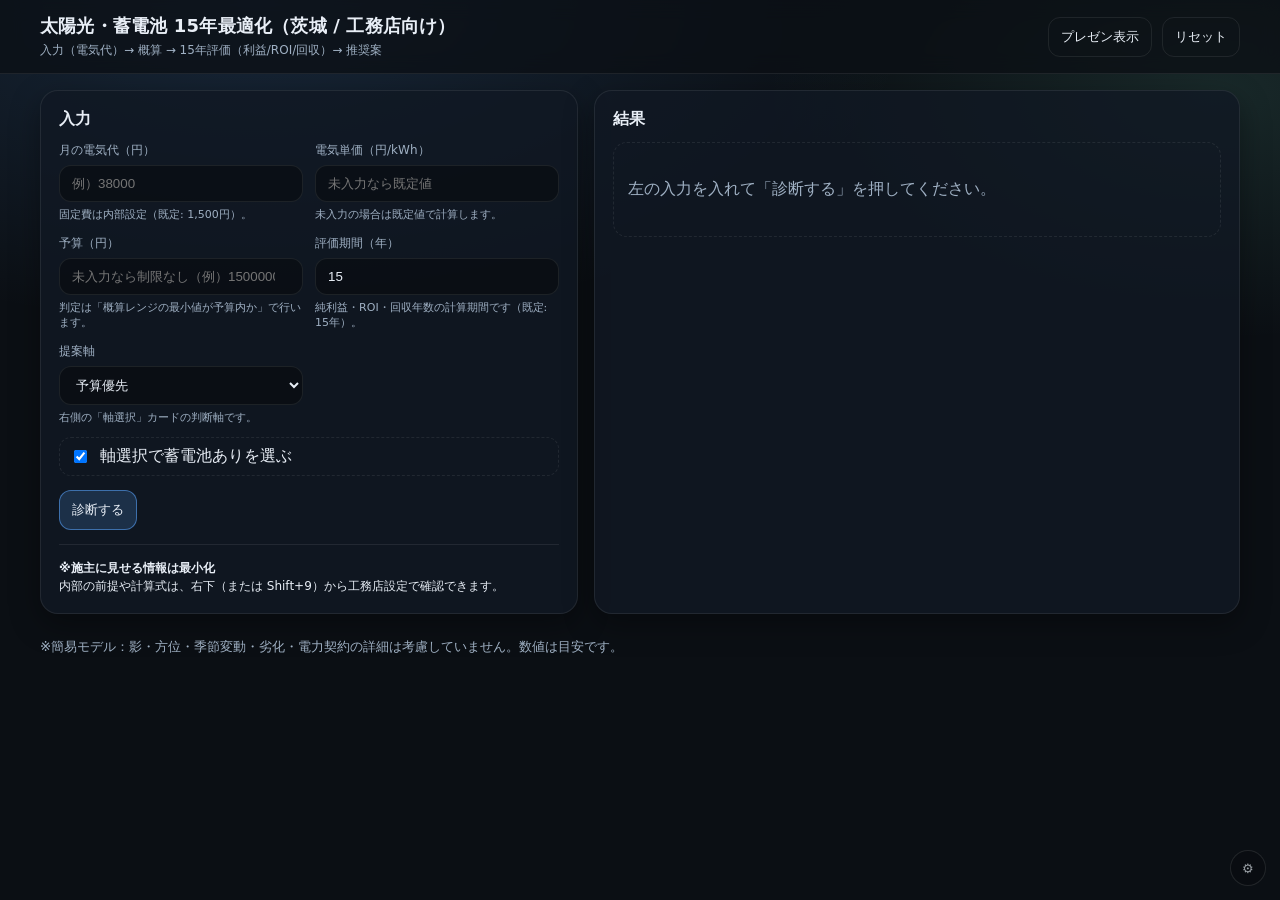
<file: index.html>
<!doctype html>
<html lang="ja">
<head>
  <meta charset="utf-8" />
  <meta name="viewport" content="width=device-width,initial-scale=1" />
  <title>太陽光・蓄電池 15年最適化（工務店向け）</title>
  <link rel="stylesheet" href="./styles.css" />
</head>
<body>
  <header class="app-header">
    <div class="container">
      <div class="title-wrap">
        <h1>太陽光・蓄電池 15年最適化（茨城 / 工務店向け）</h1>
        <p class="subtitle">入力（電気代）→ 概算 → 15年評価（利益/ROI/回収）→ 推奨案</p>
      </div>

      <div class="header-actions">
        <button id="btnPresent" class="btn btn-ghost" type="button">プレゼン表示</button>
        <button id="btnReset" class="btn btn-ghost" type="button">リセット</button>
      </div>
    </div>
  </header>

  <main class="container main-grid" id="main">
    <section class="card">
      <h2>入力</h2>

      <div class="form-grid">
        <label class="field">
          <span class="field-label">月の電気代（円）</span>
          <input id="billYen" type="number" inputmode="numeric" min="0" placeholder="例）38000" />
          <small class="hint">固定費は内部設定（既定: <span id="fixedFeeLabel"></span>円）。</small>
        </label>

        <label class="field">
          <span class="field-label">電気単価（円/kWh）</span>
          <input id="unitPrice" type="number" inputmode="decimal" min="1" step="0.1" placeholder="未入力なら既定値" />
          <small class="hint">未入力の場合は既定値で計算します。</small>
        </label>

        

        <label class="field">
          <span class="field-label">予算（円）</span>
          <input id="budgetYen" type="number" inputmode="numeric" min="0" placeholder="未入力なら制限なし（例）1500000" />
          <small class="hint">判定は「概算レンジの最小値が予算内か」で行います。</small>
        </label>

        <label class="field">
          <span class="field-label">評価期間（年）</span>
          <input id="horizonYears" type="number" inputmode="numeric" min="1" max="30" value="15" />
          <small class="hint">純利益・ROI・回収年数の計算期間です（既定: 15年）。</small>
        </label>

        <label class="field">
          <span class="field-label">提案軸</span>
          <select id="recommendAxisMain">
            <option value="budget">予算優先</option>
            <option value="profit">純利益最大</option>
            <option value="payback">回収時間最短化</option>
          </select>
          <small class="hint">右側の「軸選択」カードの判断軸です。</small>
        </label>

        <label class="field inline">
          <input id="recommendWithBatteryMain" type="checkbox" checked />
          <span>軸選択で蓄電池ありを選ぶ</span>
        </label>

      </div>

      <div class="actions">
        <button id="btnCalc" class="btn btn-primary" type="button">診断する</button>
      </div>

      <div class="divider"></div>

      <div class="mini">
        <b>※施主に見せる情報は最小化</b><br/>
        内部の前提や計算式は、右下（または Shift+9）から工務店設定で確認できます。
      </div>
    </section>

    <section class="card">
      <h2>結果</h2>

      <div id="resultEmpty" class="empty">
        <p>左の入力を入れて「診断する」を押してください。</p>
      </div>

      <div id="result" class="hidden" aria-hidden="true">
        <div class="result-top">
          <div class="pill-row">
            <span class="pill" id="pillUsage">使用量: -</span>
            <span class="pill" id="pillTariff">売電: -</span>
            <span class="pill" id="pillYears">期間: -</span>
            <span class="pill" id="pillBudget">予算: -</span>
          </div>

          <div class="section">
            <h3>推奨案（2つ）</h3>
            <div id="plans" class="plan-grid"></div>
            <div class="mini muted" id="planNote"></div>
          </div>
        </div>
      </div>
    </section>
  </main>

  <button id="btnContractor" class="fab" type="button" aria-label="工務店設定を開く" title="工務店設定（Shift+9）">⚙</button>

  <div id="modalBackdrop" class="modal-backdrop hidden" aria-hidden="true"></div>
  <div id="modal" class="modal hidden" aria-hidden="true" role="dialog" aria-modal="true">
    <div class="modal-header">
      <div>
        <div class="modal-title">工務店設定（非表示）</div>
        <div class="mini muted">利益率はこの画面のみに表示され、結果画面には一切出ません。</div>
      </div>
      <button id="btnCloseModal" class="btn btn-ghost" type="button">閉じる</button>
    </div>

    <div class="modal-body">
      <div class="lock-row">
        <input id="passcode" type="password" placeholder="パスコード（暫定）" />
        <button id="btnUnlock" class="btn" type="button">解除</button>
        <button id="btnLock" class="btn btn-ghost" type="button">ロック</button>
      </div>
      <small class="hint">
        ※静的サイトの簡易ロックです（端末のlocalStorageに保存）。本格ログインはサーバーが必要です。
      </small>

      <div id="settingsBody" class="settings-body hidden" aria-hidden="true">
        <div class="settings-grid">
          <label class="field">
            <span class="field-label">工務店 利益率（%）</span>
            <input id="profitRate" type="number" inputmode="decimal" min="-50" max="200" step="0.5" />
            <small class="hint">概算総額（中央値）に掛けます。結果画面には表示されません。</small>
          </label>

          <label class="field">
            <span class="field-label">固定費（円/月）</span>
            <input id="fixedFee" type="number" inputmode="numeric" min="0" step="100" />
          </label>

          <label class="field">
            <span class="field-label">未入力時の単価（円/kWh）</span>
            <input id="defaultUnitPrice" type="number" inputmode="decimal" min="1" step="0.1" />
          </label>

          <label class="field">
            <span class="field-label">夜間比率（%）</span>
            <input id="nightPct" type="number" inputmode="decimal" min="10" max="95" step="1" />
            <small class="hint">夜の使用割合（既定: 70%）。</small>
          </label>

          <label class="field">
            <span class="field-label">発電量（kWh / kW / 日）</span>
            <input id="pvYieldPerKwDay" type="number" inputmode="decimal" min="0.5" max="8" step="0.1" />
            <small class="hint">PV 1kWあたりの1日平均発電量。茨城の概算として使用します。</small>
          </label>

          <label class="field">
            <span class="field-label">PV探索範囲（kW）</span>
            <div class="row2">
              <input id="pvMinKw" type="number" inputmode="decimal" min="0.5" step="0.1" />
              <input id="pvMaxKw" type="number" inputmode="decimal" min="1" step="0.1" />
              <input id="pvStepKw" type="number" inputmode="decimal" min="0.01" step="0.01" />
            </div>
            <small class="hint">既定: 1.00〜13.50 / 0.01刻み</small>
          </label>

          <div class="divider"></div>

          <label class="field">
            <span class="field-label">表示モード</span>
            <select id="displayMode">
              <option value="simple">シンプル（レンジ・純利益・回収年数のみ）</option>
              <option value="standard">標準（ROIなども表示）</option>
            </select>
            <small class="hint">施主に見せる情報量を調整できます。</small>
          </label>

          <div class="field">
            <div class="field-label">推奨軸（右側に1件表示）</div>
            <div class="row2">
              <select id="recommendAxis">
                <option value="budget">予算優先</option>
                <option value="profit">純利益最大</option>
                <option value="payback">回収時間最短化</option>
              </select>
              <label class="field inline">
                <input id="recommendWithBattery" type="checkbox" />
                <span id="slotLabel_axis">軸選択で蓄電池ありを選ぶ</span>
              </label>
            </div>
            <small class="hint">※右側は「軸選択 1件 + 工務店作成 1件」の合計2件を表示します。</small>
          </div>

          <div class="field">
            <div class="field-label">工務店作成（自由選択）</div>
            <div class="row2">
              <label class="field inline">
                <span class="mini muted">PV(kW)</span>
                <input id="customPvKw" type="number" inputmode="decimal" min="1" max="13.5" step="0.01" />
              </label>
              <label class="field inline">
                <span class="mini muted">蓄電池(kWh)</span>
                <select id="customBatKwh"></select>
              </label>
            </div>
            <small class="hint">蓄電池0.0を選ぶと「なし」です（工務店作成カードに反映）。</small>
          </div>

          <div class="mini muted" id="slotLabel_custom">工務店作成（自由選択）</div>

<label class="field inline">
            <input id="showDebug" type="checkbox" />
            <span>工務店向けの詳細（計算内訳）を表示</span>
          </label>

          <label class="field">
            <span class="field-label">パスコード変更（任意）</span>
            <input id="newPasscode" type="text" placeholder="未入力なら変更しません" />
          </label>
        </div>

        <div class="settings-actions">
          <button id="btnSaveSettings" class="btn btn-primary" type="button">設定を保存</button>
        </div>

        <div id="debugBox" class="debug hidden" aria-hidden="true"></div>
      </div>
    </div>
  </div>

  <footer class="footer container">
    <small class="muted">
      ※簡易モデル：影・方位・季節変動・劣化・電力契約の詳細は考慮していません。数値は目安です。
    </small>
  </footer>

  <script src="./app.js"></script>
</body>
</html>
</file>
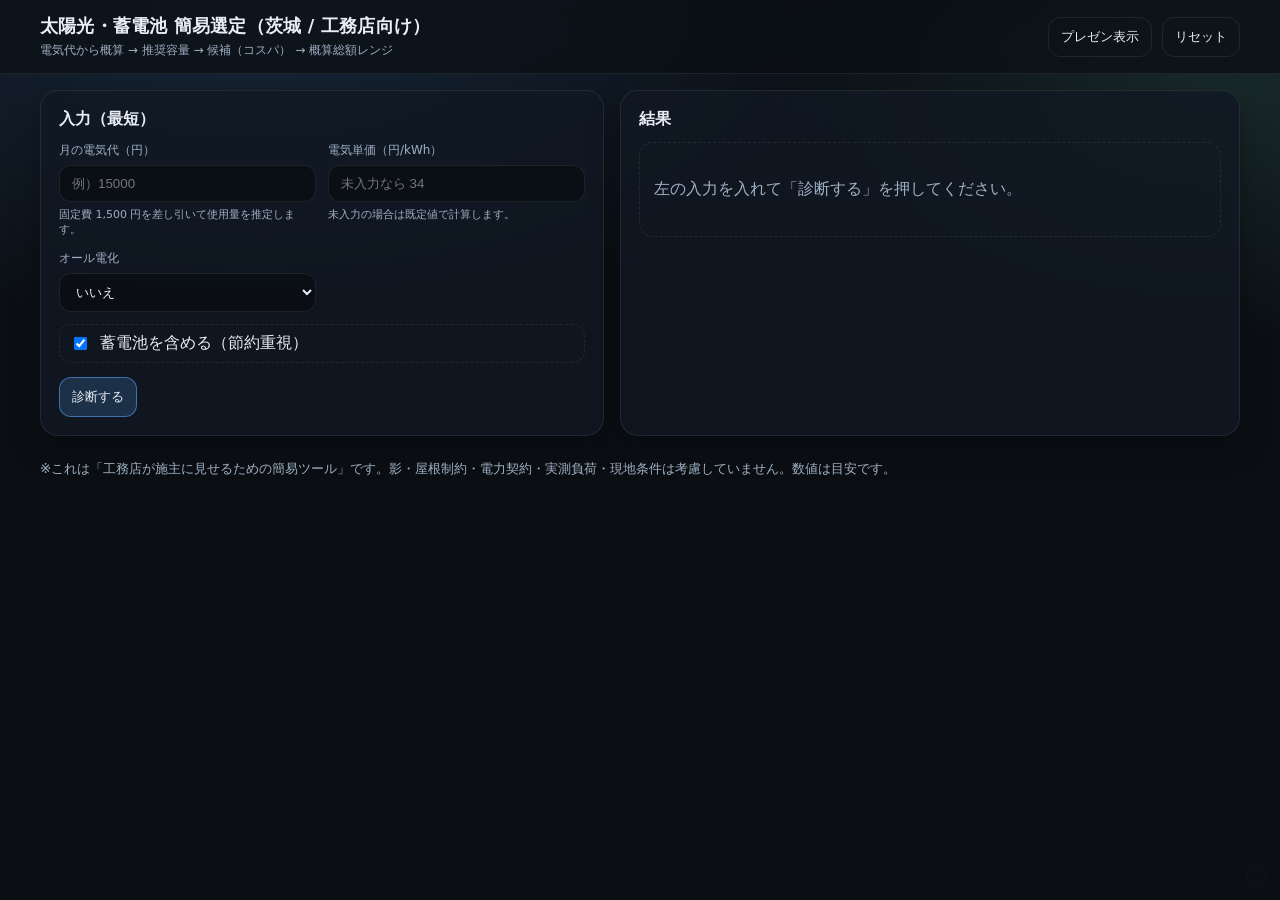
<file: solar-selector-mvp/index.html>
<!doctype html>
<html lang="ja">
<head>
  <meta charset="utf-8" />
  <meta name="viewport" content="width=device-width,initial-scale=1" />
  <title>太陽光・蓄電池 簡易選定（工務店向け）</title>
  <link rel="stylesheet" href="./styles.css" />
</head>
<body>
  <header class="app-header">
    <div class="container">
      <div class="title-wrap">
        <h1>太陽光・蓄電池 簡易選定（茨城 / 工務店向け）</h1>
        <p class="subtitle">電気代から概算 → 推奨容量 → 候補（コスパ） → 概算総額レンジ</p>
      </div>

      <div class="header-actions">
        <button id="btnPresent" class="btn btn-ghost" type="button">プレゼン表示</button>
        <button id="btnReset" class="btn btn-ghost" type="button">リセット</button>
      </div>
    </div>
  </header>

  <main class="container main-grid" id="main">
    <!-- Left: Inputs -->
    <section class="card">
      <h2>入力（最短）</h2>

      <div class="form-grid">
        <label class="field">
          <span class="field-label">月の電気代（円）</span>
          <input id="billYen" type="number" inputmode="numeric" min="0" placeholder="例）15000" />
          <small class="hint">固定費 <span id="fixedFeeLabel"></span> 円を差し引いて使用量を推定します。</small>
        </label>

        <label class="field">
          <span class="field-label">電気単価（円/kWh）</span>
          <input id="unitPrice" type="number" inputmode="decimal" min="1" step="0.1" placeholder="未入力なら 34" />
          <small class="hint">未入力の場合は既定値で計算します。</small>
        </label>

        <label class="field">
          <span class="field-label">オール電化</span>
          <select id="allElectric">
            <option value="no" selected>いいえ</option>
            <option value="yes">はい</option>
          </select>
        </label>

        <label class="field inline">
          <input id="useBattery" type="checkbox" checked />
          <span>蓄電池を含める（節約重視）</span>
        </label>
      </div>

      <div class="actions">
        <button id="btnCalc" class="btn btn-primary" type="button">診断する</button>
      </div>
</section>

    <!-- Right: Results -->
    <section class="card">
      <h2>結果</h2>

      <div id="resultEmpty" class="empty">
        <p>左の入力を入れて「診断する」を押してください。</p>
      </div>

      <div id="result" class="hidden" aria-hidden="true">
        <div class="result-top">
          <div class="pill-row">
            <span class="pill" id="pillUsage">使用量: -</span>
            <span class="pill" id="pillGoal">目標: -</span>
            <span class="pill" id="pillMode">表示: 概算レンジ</span>
          </div>

          <div class="summary-grid">
            <div class="summary-card">
              <h3>推奨構成</h3>
              <div class="kpi" id="kpiSystem">-</div>
              <div class="kpi-sub" id="kpiSystemSub">-</div>
            </div>

            <div class="summary-card">
              <h3>概算総額（レンジ）</h3>
              <div class="kpi" id="kpiPrice">-</div>
              <div class="kpi-sub" id="kpiPriceNote">-</div>
            </div>
          </div>

          <div class="reasons" id="reasons"></div>
        </div>

        <div class="divider"></div>

        <div class="section">
          <h3>おすすめ候補（上位）</h3>
          <div id="candidates"></div>
        </div>

        <div class="divider"></div>

        <div class="section">
          <h3>比較（簡易）</h3>
          <div id="compare"></div>
        </div>
      </div>
    </section>
  </main>

  <footer class="footer container">
    <small>
      ※これは「工務店が施主に見せるための簡易ツール」です。影・屋根制約・電力契約・実測負荷・現地条件は考慮していません。数値は目安です。
    </small>
  </footer>

  <script src="./app.js"></script>

  <!-- Secret admin button (contractor only) -->
  <button id="btnAdmin" class="secret-gear" type="button" aria-label="工務店設定"></button>

  <div id="adminModal" class="modal hidden" aria-hidden="true">
    <div class="modal-backdrop" id="adminBackdrop"></div>
    <div class="modal-card" role="dialog" aria-modal="true" aria-labelledby="adminTitle">
      <div class="modal-header">
        <div>
          <div id="adminTitle" class="modal-title">工務店設定（非表示）</div>
          <div class="modal-sub">※ここで設定した値は「見積りレンジ」にのみ影響します。</div>
        </div>
        <button id="btnAdminClose" class="btn btn-ghost" type="button">閉じる</button>
      </div>

      <div class="divider"></div>

      <div id="adminLocked">
        <div class="lock-row">
          <input id="adminPasscode" type="password" placeholder="パスコード" />
          <button id="btnAdminUnlock" class="btn btn-primary" type="button">解除</button>
        </div>
        <small class="hint">※静的サイトの簡易ロックです（本格ログインはサーバーが必要）。</small>
      </div>

      <div id="adminBody" class="hidden" aria-hidden="true">
        <div class="settings-grid">

          <label class="field">
            <span class="field-label">工務店 利益率（%）</span>
            <input id="profitRate" type="number" inputmode="decimal" min="-50" max="200" step="0.5" />
            <small class="hint">※表・結果画面には表示されません。</small>
          </label>

          <label class="field">
            <span class="field-label">固定費（円/月）</span>
            <input id="fixedFee" type="number" inputmode="numeric" min="0" step="100" />
          </label>

          <label class="field">
            <span class="field-label">未入力時の単価（円/kWh）</span>
            <input id="defaultUnitPrice" type="number" inputmode="decimal" min="1" step="0.1" />
          </label>

          <label class="field">
            <span class="field-label">自家消費で賄いたい割合（%）</span>
            <input id="coveragePct" type="number" inputmode="decimal" min="10" max="120" step="1" />
          </label>

          <label class="field">
            <span class="field-label">茨城の想定発電量（kWh/kW/月）</span>
            <input id="pvYield" type="number" inputmode="decimal" min="50" max="140" step="1" />
          </label>

          <label class="field">
            <span class="field-label">夜間比率（%）</span>
            <input id="nightPct" type="number" inputmode="decimal" min="10" max="80" step="1" />
          </label>

          <label class="field">
            <span class="field-label">PV上限（kW）</span>
            <input id="maxPvKw" type="number" inputmode="decimal" min="0" step="0.1" placeholder="0 = 無制限" />
          </label>

          <label class="field">
            <span class="field-label">表示候補数</span>
            <select id="topN">
              <option value="3" selected>3件</option>
              <option value="5">5件</option>
            </select>
          </label>

          <label class="field">
            <span class="field-label">パスコード（変更）</span>
            <input id="passcode" type="text" placeholder="例）ogw" />
            <small class="hint">変更すると次回から新しいパスコードで解除します。</small>
          </label>

        </div>

        <div class="settings-actions">
          <button id="btnSaveSettings" class="btn btn-primary" type="button">保存</button>
        </div>
      </div>

      <div class="divider"></div>
      <small class="hint">開き方：右下の小さいボタン / ショートカット（Shift + 9）</small>
    </div>
  </div>

</body>
</html>
</file>
<file: styles.css>
/* PC-first, minimal UI */
:root{
  --bg:#0b0f14;
  --card:#111824;
  --muted:#9fb0c3;
  --text:#e8eef6;
  --line:rgba(255,255,255,.08);
  --accent:#5aa7ff;
  --accent2:#7ae3c3;
  --shadow: 0 10px 30px rgba(0,0,0,.35);
  --radius: 18px;
  --font: ui-sans-serif, system-ui, -apple-system, Segoe UI, Roboto, Helvetica, Arial, "Hiragino Kaku Gothic ProN", "Yu Gothic UI", "Yu Gothic", "Noto Sans JP", Meiryo, sans-serif;
}

*{ box-sizing:border-box; }
html,body{ height:100%; }
body{
  margin:0;
  font-family:var(--font);
  background: radial-gradient(1200px 600px at 20% 0%, rgba(90,167,255,.16), transparent 55%),
              radial-gradient(900px 500px at 95% 10%, rgba(122,227,195,.12), transparent 50%),
              var(--bg);
  color:var(--text);
}

.container{ width:min(1200px, 94vw); margin:0 auto; }
.app-header{
  position:sticky; top:0; z-index:10;
  background: rgba(11,15,20,.75);
  backdrop-filter: blur(10px);
  border-bottom:1px solid var(--line);
}
.app-header .container{
  display:flex; align-items:center; justify-content:space-between;
  padding:14px 0;
  gap:16px;
}
.title-wrap h1{
  margin:0; font-size:18px; letter-spacing:.2px;
}
.subtitle{ margin:4px 0 0; color:var(--muted); font-size:12px; }
.header-actions{ display:flex; gap:10px; }

.main-grid{
  display:grid;
  grid-template-columns: 1fr 1.2fr;
  gap:16px;
  padding:16px 0 22px;
}
.card{
  background: rgba(17,24,36,.8);
  border:1px solid var(--line);
  border-radius: var(--radius);
  padding: 18px;
  box-shadow: var(--shadow);
}
.card h2{ margin:0 0 12px; font-size:16px; }

.form-grid{
  display:grid;
  grid-template-columns: 1fr 1fr;
  gap:12px;
}
.field{ display:flex; flex-direction:column; gap:6px; }
.field-label{ font-size:12px; color:var(--muted); }
input, select{
  width:100%;
  border-radius:12px;
  border:1px solid var(--line);
  background: rgba(7,10,14,.6);
  color: var(--text);
  padding:10px 12px;
  outline:none;
}
input:focus, select:focus{ border-color: rgba(90,167,255,.55); }
.hint{ color:var(--muted); font-size:11px; line-height:1.35; }

.field.inline{
  grid-column:1 / -1;
  flex-direction:row;
  align-items:center;
  gap:10px;
  padding:8px 10px;
  border:1px dashed var(--line);
  border-radius:12px;
}
.field.inline input{ width:auto; }

.actions{ margin-top:14px; display:flex; gap:10px; }
.btn{
  border:1px solid var(--line);
  background: rgba(7,10,14,.35);
  color: var(--text);
  border-radius: 12px;
  padding:10px 12px;
  cursor:pointer;
}
.btn:hover{ border-color: rgba(255,255,255,.18); }
.btn-primary{
  border-color: rgba(90,167,255,.55);
  background: rgba(90,167,255,.18);
}
.btn-ghost{ background: transparent; }

.divider{ height:1px; background: var(--line); margin:16px 0; }

.empty{
  padding: 20px 14px;
  border: 1px dashed var(--line);
  border-radius: 14px;
  color: var(--muted);
}

.hidden{ display:none !important; }
.muted{ color: var(--muted); }
.mini{ font-size:12px; line-height:1.5; }
.pill-row{ display:flex; flex-wrap:wrap; gap:8px; margin-bottom:12px; }
.pill{
  font-size:12px;
  padding:6px 10px;
  border-radius:999px;
  border:1px solid var(--line);
  color:var(--muted);
}

.section h3{ margin:0 0 10px; font-size:14px; color:var(--muted); }

.plan-grid{
  display:grid;
  grid-template-columns: 1fr 1fr;
  gap:12px;
}
.plan-card{
  border:1px solid var(--line);
  border-radius:14px;
  padding:12px;
  background: rgba(7,10,14,.22);
}
.plan-head{
  display:flex;
  justify-content:space-between;
  gap:10px;
  align-items:flex-start;
}
.badge{
  font-size:11px;
  padding:4px 8px;
  border-radius:999px;
  border:1px solid var(--line);
  color: var(--accent2);
}
.kpi{
  font-size:18px;
  font-weight:700;
  margin-top:6px;
}
.kv{
  display:grid;
  grid-template-columns: 1fr 1fr;
  gap:8px;
  margin-top:10px;
}
.kv .item{
  border:1px solid var(--line);
  border-radius:12px;
  padding:10px;
  background: rgba(7,10,14,.18);
}
.kv .label{ font-size:11px; color:var(--muted); }
.kv .value{ margin-top:4px; font-size:13px; font-weight:600; }

.footer{ padding: 0 0 18px; }

.fab{
  position: fixed;
  right: 14px;
  bottom: 14px;
  width: 36px;
  height: 36px;
  border-radius: 999px;
  border: 1px solid rgba(255,255,255,.10);
  background: rgba(7,10,14,.35);
  color: rgba(232,238,246,.65);
  cursor:pointer;
  z-index:20;
}
.fab:hover{ border-color: rgba(255,255,255,.18); color: rgba(232,238,246,.85); }

.modal-backdrop{
  position:fixed; inset:0;
  background: rgba(0,0,0,.55);
  z-index:30;
}
.modal{
  position:fixed;
  left:50%;
  top:50%;
  transform: translate(-50%, -50%);
  width: min(920px, 94vw);
  max-height: 86vh;
  overflow:auto;
  background: rgba(17,24,36,.96);
  border:1px solid var(--line);
  border-radius: 18px;
  box-shadow: var(--shadow);
  z-index:31;
}
.modal-header{
  display:flex;
  justify-content:space-between;
  align-items:center;
  padding:14px 14px 10px;
  border-bottom: 1px solid var(--line);
}
.modal-title{ font-weight:800; }
.modal-body{ padding: 14px; }

.lock-row{ display:flex; gap:10px; margin-bottom:8px; }
.lock-row input{ flex:1; }

.settings-body{ margin-top:12px; }
.settings-grid{
  display:grid;
  grid-template-columns: 1fr 1fr;
  gap:12px;
}
.row2{
  display:grid;
  grid-template-columns: 1fr 1fr 1fr;
  gap:8px;
}
.settings-actions{
  margin-top:12px;
  display:flex;
  justify-content:flex-end;
  gap:10px;
}
.debug{
  margin-top:12px;
  border:1px solid var(--line);
  border-radius:14px;
  padding:12px;
  background: rgba(7,10,14,.22);
  white-space: pre-wrap;
  font-family: ui-monospace, SFMono-Regular, Menlo, Monaco, Consolas, "Liberation Mono", "Courier New", monospace;
  font-size: 11px;
  color: rgba(232,238,246,.85);
}

body.present .app-header .header-actions,
body.present .subtitle,
body.present .fab{
  display:none !important;
}


/* --- Settings extras --- */
.divider{
  height: 1px;
  background: rgba(255,255,255,.08);
  margin: 14px 0;
}
.checklist{
  display: grid;
  gap: 8px;
  margin-top: 8px;
}
.check{
  display: flex;
  gap: 10px;
  align-items: center;
  padding: 8px 10px;
  border: 1px solid rgba(255,255,255,.10);
  border-radius: 12px;
  background: rgba(255,255,255,.03);
}
.check input{
  transform: translateY(1px);
}
</file>
<file: solar-selector-mvp/styles.css>
/* Minimal, clean UI (PC first) */
:root{
  --bg:#0b0f14;
  --card:#111824;
  --muted:#9fb0c3;
  --text:#e8eef6;
  --line:rgba(255,255,255,.08);
  --accent:#5aa7ff;
  --accent2:#7ae3c3;
  --danger:#ff6b6b;
  --shadow: 0 10px 30px rgba(0,0,0,.35);
  --radius: 18px;
  --pad: 16px;
  --font: ui-sans-serif, system-ui, -apple-system, Segoe UI, Roboto, Helvetica, Arial, "Hiragino Kaku Gothic ProN", "Yu Gothic UI", "Yu Gothic", "Noto Sans JP", Meiryo, sans-serif;
}

*{ box-sizing:border-box; }
html,body{ height:100%; }
body{
  margin:0;
  font-family:var(--font);
  background: radial-gradient(1200px 600px at 20% 0%, rgba(90,167,255,.16), transparent 55%),
              radial-gradient(900px 500px at 95% 10%, rgba(122,227,195,.12), transparent 50%),
              var(--bg);
  color:var(--text);
}

.container{ width:min(1200px, 94vw); margin:0 auto; }
.app-header{
  position:sticky; top:0; z-index:10;
  background: rgba(11,15,20,.75);
  backdrop-filter: blur(10px);
  border-bottom:1px solid var(--line);
}
.app-header .container{
  display:flex; align-items:center; justify-content:space-between;
  padding:14px 0;
  gap:16px;
}
.title-wrap h1{
  margin:0; font-size:18px; letter-spacing:.2px;
}
.subtitle{ margin:4px 0 0; color:var(--muted); font-size:12px; }

.header-actions{ display:flex; gap:10px; }

.main-grid{
  display:grid;
  grid-template-columns: 1fr 1.1fr;
  gap:16px;
  padding:16px 0 22px;
}
.card{
  background: rgba(17,24,36,.8);
  border:1px solid var(--line);
  border-radius: var(--radius);
  padding: 18px;
  box-shadow: var(--shadow);
}
.card h2{ margin:0 0 12px; font-size:16px; }

.form-grid{
  display:grid;
  grid-template-columns: 1fr 1fr;
  gap:12px;
}
.field{ display:flex; flex-direction:column; gap:6px; }
.field-label{ font-size:12px; color:var(--muted); }
input, select{
  width:100%;
  border-radius:12px;
  border:1px solid var(--line);
  background: rgba(7,10,14,.6);
  color: var(--text);
  padding:10px 12px;
  outline:none;
}
input:focus, select:focus{ border-color: rgba(90,167,255,.55); }
.hint{ color:var(--muted); font-size:11px; line-height:1.35; }

.field.inline{
  grid-column:1 / -1;
  flex-direction:row;
  align-items:center;
  gap:10px;
  padding:8px 10px;
  border:1px dashed var(--line);
  border-radius:12px;
}
.field.inline input{ width:auto; }

.actions{ margin-top:14px; display:flex; gap:10px; }
.btn{
  border:1px solid var(--line);
  background: rgba(7,10,14,.35);
  color: var(--text);
  border-radius: 12px;
  padding:10px 12px;
  cursor:pointer;
}
.btn:hover{ border-color: rgba(255,255,255,.18); }
.btn-primary{
  border-color: rgba(90,167,255,.55);
  background: rgba(90,167,255,.18);
}
.btn-ghost{ background: transparent; }

.divider{ height:1px; background: var(--line); margin:16px 0; }

.details summary{ cursor:pointer; color:var(--muted); }
.lock-row{
  display:flex;
  gap:10px;
  margin:10px 0 8px;
}
.lock-row input{ flex:1; }

.settings-body{ margin-top:12px; }
.settings-grid{
  display:grid;
  grid-template-columns: 1fr 1fr;
  gap:12px;
}
.settings-actions{ margin-top:12px; display:flex; justify-content:flex-end; }

.hidden{ display:none !important; }

.empty{
  padding: 20px 14px;
  border: 1px dashed var(--line);
  border-radius: 14px;
  color: var(--muted);
}

.result-top .pill-row{ display:flex; flex-wrap:wrap; gap:8px; }
.pill{
  font-size:12px;
  padding:6px 10px;
  border-radius:999px;
  border:1px solid var(--line);
  color:var(--muted);
}

.summary-grid{
  display:grid;
  grid-template-columns: 1fr 1fr;
  gap:12px;
  margin-top:12px;
}
.summary-card{
  border:1px solid var(--line);
  border-radius:14px;
  padding:12px;
  background: rgba(7,10,14,.22);
}
.summary-card h3{ margin:0 0 8px; font-size:13px; color:var(--muted); }
.kpi{ font-size:22px; font-weight:700; letter-spacing:.2px; }
.kpi-sub{ font-size:12px; color:var(--muted); margin-top:6px; }

.reasons{
  margin-top:12px;
  padding:12px;
  border-radius:14px;
  border:1px solid var(--line);
  background: rgba(7,10,14,.22);
}
.reasons ul{ margin:0; padding-left:18px; color:var(--text); }
.reasons li{ margin:6px 0; color: var(--text); }
.reasons b{ color: var(--accent2); }

.section h3{ margin:0 0 10px; font-size:14px; color:var(--muted); }

.product-grid{
  display:grid;
  grid-template-columns: 1fr;
  gap:10px;
}
.product-card{
  border:1px solid var(--line);
  border-radius:14px;
  padding:12px;
  background: rgba(7,10,14,.22);
}
.product-title{
  display:flex; justify-content:space-between; align-items:flex-start; gap:10px;
}
.product-title .name{ font-weight:700; }
.product-title .score{ color:var(--muted); font-size:12px; }
.tags{ display:flex; flex-wrap:wrap; gap:6px; margin-top:8px; }
.tag{
  font-size:11px;
  padding:4px 8px;
  border-radius:999px;
  border:1px solid var(--line);
  color:var(--muted);
}
.mini{ font-size:12px; color:var(--muted); margin-top:8px; line-height:1.5; }

.table{
  width:100%;
  border-collapse: collapse;
  overflow:hidden;
  border-radius:14px;
  border:1px solid var(--line);
}
.table th, .table td{
  padding:10px 10px;
  border-bottom:1px solid var(--line);
  font-size:12px;
}
.table th{ text-align:left; color:var(--muted); background: rgba(7,10,14,.24); }
.table tr:last-child td{ border-bottom:none; }

.footer{ padding: 0 0 18px; color:var(--muted); }

/* Presentation mode */
body.present .app-header .header-actions,
body.present #contractorPanel,
body.present .subtitle{
  display:none !important;
}
body.present .main-grid{ grid-template-columns: 1fr 1.2fr; }
body.present .card{ box-shadow:none; }


/* Secret admin button */
.secret-gear{
  position: fixed;
  right: 12px;
  bottom: 12px;
  width: 22px;
  height: 22px;
  border-radius: 999px;
  border: 1px solid var(--line);
  background: rgba(255,255,255,.06);
  opacity: .18;
  cursor: pointer;
  z-index: 30;
}
.secret-gear:hover{ opacity: .35; }

/* Modal */
.modal{
  position: fixed;
  inset: 0;
  z-index: 40;
  display: grid;
  place-items: center;
}
.modal-backdrop{
  position: absolute;
  inset: 0;
  background: rgba(0,0,0,.55);
  backdrop-filter: blur(6px);
}
.modal-card{
  position: relative;
  width: min(820px, 94vw);
  max-height: min(82vh, 860px);
  overflow: auto;
  border-radius: 20px;
  border: 1px solid var(--line);
  background: rgba(17,24,36,.92);
  box-shadow: var(--shadow);
  padding: 16px;
}
.modal-header{
  display:flex;
  align-items:flex-start;
  justify-content: space-between;
  gap: 12px;
}
.modal-title{ font-weight: 800; letter-spacing: .2px; }
.modal-sub{ color: var(--muted); font-size: 12px; margin-top: 4px; }
</file>
